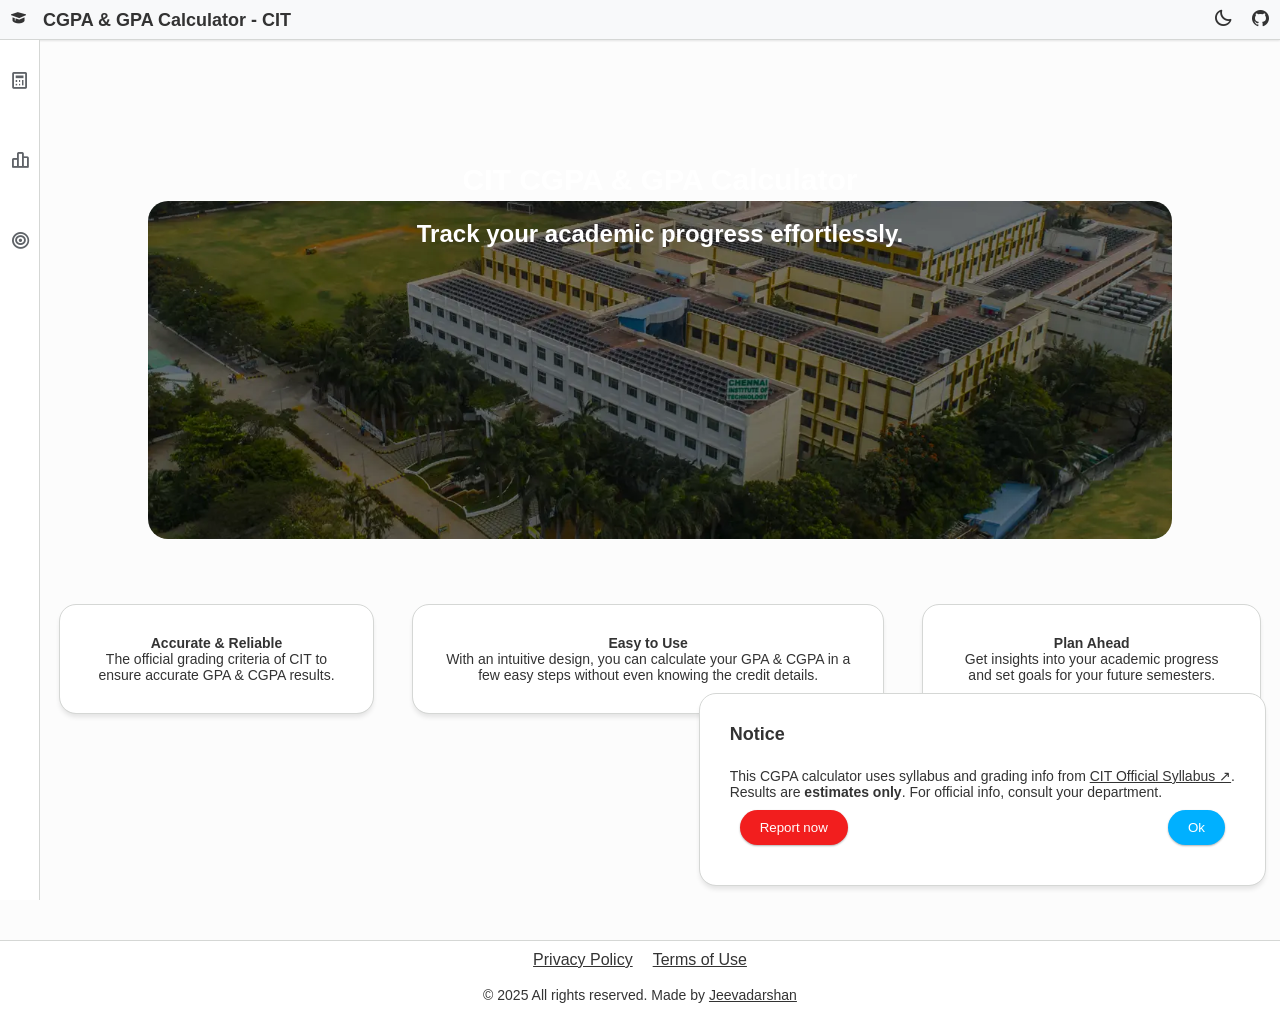
<file: index.html>
﻿<!DOCTYPE html>
<html lang="en">
<head>
    <meta charset="UTF-8">
    <meta name="viewport" content="width=device-width, initial-scale=1.0, user-scalable=yes" />
    <title> CIT GPA CGPA Calculator </title>

    <link rel="stylesheet" href="CSS/theme.css">
    <link rel="stylesheet" href="CSS/styles.css">

    <link rel="manifest" href="manifest.json">

    <meta name="theme-color" content="#333">
    <meta name="apple-mobile-web-app-status-bar-style" content="#333">
    <!-- Windows Phone -->
    <meta name="msapplication-navbutton-color" content="#333" />
    <!-- iOS Safari -->
    <meta name="mobile-web-app-capable" content="yes" />
    <meta name="apple-mobile-web-app-status-bar-style" content="black-translucent" />

    <link rel="icon" href="../Assets/logo.png?" type="image/png" alt="Logo">
    <link rel="sitemap" type="application/xml" title="Sitemap" href="/sitemap.xml" />
    <link href="https://unpkg.com/boxicons@2.1.4/css/boxicons.min.css" rel="stylesheet" />


    <meta name="description" content="Calculate your GPA and CGPA accurately using the official grading criteria of Chennai Institute of Technology (CIT). Easy-to-use, fast, and secure academic tool." />
    <meta name="keywords" content="CIT CGPA Calculator, CIT GPA Calculator, Chennai Institute of Technology, GPA Calculator, Engineering CGPA Tool, Academic Calculator CIT" />
    <meta name="robots" content="index, follow">
    <meta name="author" content="Jeevadarshan G" />

    <meta http-equiv="Content-Language" content="en">

    <link rel="canonical" href="https://citcgpa.vercel.app" />

    <meta name="robots" content="index, follow">

    <!-- Open Graph Meta Tags -->
    <meta property="og:title" content="CIT CGPA & GPA Calculator | Chennai Institute of Technology" />
    <meta property="og:description" content="Easily calculate your GPA and CGPA using the official grading criteria of Chennai Institute of Technology (CIT). Simple and fast academic tool." />
    <meta property="og:image" content="https://citcgpa.vercel.app/Assets/preview.webp" />
    <meta property="og:url" content="https://citcgpa.vercel.app" />
    <meta property="og:type" content="website" />
    <meta property="og:site_name" content="CIT CGPA & GPA Calculator" />

    <!-- Twitter Card Meta Tags -->
    <meta name="twitter:card" content="summary_large_image" />
    <meta name="twitter:title" content="CIT CGPA & GPA Calculator | Chennai Institute of Technology" />
    <meta name="twitter:description" content="Easily calculate your GPA and CGPA using the official grading criteria of Chennai Institute of Technology (CIT)." />
    <meta name="twitter:image" content="https://citcgpa.vercel.app/Assets/preview.webp" />

    <meta name="google-site-verification" content="HSWttJ8LSsZd2F2zaCjS6N4ME5k1YvwnCh5WyMWs0co" />

    <script type="application/ld+json">
        {
          "@context": "https://schema.org",
          "@type": "WebApplication",
          "name": "CIT CGPA & GPA Calculator",
          "url": "https://citcgpa.vercel.app",
          "description": "A CGPA & GPA calculator based on the official grading system of Chennai Institute of Technology.",
          "applicationCategory": "EducationApplication",
          "operatingSystem": "All",
          "image": "https://citcgpa.vercel.app/Assets/preview.webp",
          "creator": {
            "@type": "Person",
            "name": "Jeevadarshan G",
            "url": "https://jeevadarshan.github.io"
          }
        }
    </script>
    <!-- Google tag (gtag.js) -->
    <script async src="https://www.googletagmanager.com/gtag/js?id=G-VLDW3L7HKN"></script>
    <script>
        window.dataLayer = window.dataLayer || [];
        function gtag() { dataLayer.push(arguments); }
        gtag('js', new Date());
        gtag('config', 'G-VLDW3L7HKN');
    </script>

</head>

<body>
    <!-- Header -->
    <header>
        <div class="titleBar">
            <h1 style="font-size: 0.9rem;" id="title"><i class='bx bxs-graduation'></i> &nbsp; CGPA & GPA Calculator - CIT </h1>
            <div style="display: flex; flex-direction: row">
                <a style="cursor:pointer;" id="theme-btn" aria-label="Theme Toggle"><i class='bx bx-moon'></i></a>
                &nbsp;&nbsp;&nbsp;
                <a style="cursor:pointer;" href="https://github.com/JEEVADARSHAN/CGPA-Calculator" target="_blank" aria-label="View Source Code on Github"><i class='bx bxl-github'></i></a>
            </div>
        </div>

        <div class="sideBar">

            <div class="sideBarItem" onclick="UI('GPA')">
                <i id="i-1" class='bx bx-calculator'></i>
                <span class="sideBarText animate" data-animation="slideRight">GPA Calculator</span>
            </div>
            <div class="sideBarItem" onclick="UI('CGPA')">
                <i id="i-2" class='bx bx-bar-chart-alt-2'></i>
                <span class="sideBarText animate" data-animation="slideRight">CGPA Calculator</span>
            </div>
            <div class="sideBarItem" onclick="UI('Target')">
                <i id="i-3" class='bx bx-bullseye'></i>
                <span class="sideBarText animate" data-animation="slideRight">Target GPA</span>
            </div>

            <div class="overlay-min"></div>
        </div>

    </header>

    <!-- Content -->
    <main>

        <!-- Policy and Terms -->
        <input type="checkbox" id="privacy-checkbox" class="privacy-checkbox">
        <div class="privacy-popup">
            <div class="popup-content rndBox">
                <div class="box">
                    <h2>Privacy Policy</h2>
                    <label for="privacy-checkbox" class="close-btn"><i class='bx bx-x'></i></label>
                    <br />
                    <p>
                        We respect your privacy. This website is designed to operate with minimal data collection.
                        <br /><br />

                        <b>What We Do</b><br /><br />
                        1. We provide a CGPA calculator based on publicly available syllabus and grading criteria of Chennai Institute of Technology.<br /><br />
                        2. All CGPA calculations are performed locally in your browser — no personal data is transmitted to our servers.<br /><br />
                        3. We use <b>Google Analytics</b> to understand how users interact with our site. This helps us improve the user experience and website performance.<br /><br />

                        <b>About Google Analytics</b><br /><br />
                        1. Google Analytics collects anonymous usage information such as page views, time on site, and general device/browser data.<br /><br />
                        2. No personally identifiable information (such as name, student ID, marks, or IP address) is collected or stored by us.<br /><br />
                        3. You can learn more about how Google Analytics handles data here:
                        <a href="https://policies.google.com/technologies/partner-sites" target="_blank">Google Privacy & Terms</a>.<br /><br /><br />

                        <b>What We Don’t Do</b><br /><br />
                        1. We don’t ask for or store names, student IDs, marks, or any academic records.<br /><br />
                        2. We don’t sell, share, or trade any user data.<br /><br />
                        3. We don’t use cookies beyond what is required by Google Analytics.<br /><br />
                    </p>
                </div>
            </div>
        </div>

        <input type="checkbox" id="terms-checkbox" class="terms-checkbox">
        <div class="terms-popup">
            <div class="popup-content rndBox">
                <div class="box">
                    <h2>Disclaimer</h2>
                    <label for="terms-checkbox" class="close-btn"><i class='bx bx-x'></i></label>
                    <br />
                    <p>
                        1. This tool is not affiliated with, endorsed by, or connected to Chennai Institute of Technology (CIT) in any way.<br /><br />
                        2. The information provided here is for general informational and educational purposes only.<br /><br />
                        3. CGPA/GPA calculations shown on this site are only estimates. They are generated based on grading criteria publicly available on CIT’s official website at the time of development.<br /><br />
                        4. If CIT updates, modifies, or removes information from their official site, the calculation results on this tool may become outdated or inaccurate.<br /><br />
                        5. For official and accurate CGPA, grade, or academic information, students must refer directly to their department, examination office, or CIT’s official website.<br /><br />
                        6. The developer is not responsible for incorrect interpretations, outdated data, or decisions made based on the results displayed by this tool.
                        This tool does not influence, modify, or affect any student’s official marks or academic records.<br /><br />
                    </p>

                    <h2>Terms of Use</h2>
                    <br />
                    <p>
                        By using this website, you agree to the following:<br /><br />
                        1. You will use this tool only for personal, non-commercial academic assistance.<br /><br />
                        2. You understand that this tool is unofficial and meant as a guide, not an authority.<br /><br />
                        3. You agree to the use of Google Analytics for anonymous usage tracking as described in the Privacy Policy.<br /><br />
                        4. You will not copy, redistribute, or attempt to misuse the calculator or its logic for misleading purposes.<br /><br />
                    </p>
                </div>
            </div>
        </div>


        <!-- Intro -->
        <section id="Intro">
            <img src="Assets/01.webp" fetchpriority="high" alt="Chennai Institute of Technology" />
            <div class="text-overlay">
                <br />
                <h2>CIT CGPA & GPA Calculator</h2>
                <br />
                <h3>Track your academic progress effortlessly.</h3>
            </div>
            <br />
            <br />
            <div class="IntroTxt">
                <div class="rndBox container" style="margin: 1rem;">
                    <p>
                        <b>Accurate & Reliable</b><br />
                        The official grading criteria of CIT to ensure accurate GPA & CGPA results.
                    </p>
                </div>
                <div class="rndBox container" style="margin: 1rem;">
                    <p>
                        <b>Easy to Use</b><br />
                        With an intuitive design, you can calculate your GPA & CGPA in a few easy steps without even knowing the credit details.
                </div>
                <div class="rndBox container" style="margin: 1rem;">
                    <p>
                        <b>Plan Ahead</b><br />
                        Get insights into your academic progress and set goals for your future semesters.
                    </p>
                </div>

            </div>
            <br />
            <br />
        </section>


        <!-- GPA -->

        <section id="GPA" class="animate" data-animation="slideRight">
            <div class="rndBox">
                <h3>
                    Understanding Your GPA Result
                </h3>
                <br />
                <p>
                    Your GPA is calculated based on the grades you've received in your subjects, weighted by the credits of each subject. A higher GPA reflects better performance. Use your GPA to assess your academic progress and determine what steps you need to take to improve.
                </p>
            </div>
            <div class="rndBox container">

                <!-- Regulation Dropdown -->
                <label for="gpa-reg">Select Regulation:</label>
                <select id="gpa-reg" onchange="depDropdown('gpa')">
                    <option value="">Select Regulation</option>
                </select>


                <!-- Department Dropdown -->
                <label for="gpa-dep">Select Department:</label>
                <select id="gpa-dep" onchange="semDropdown('gpa')">
                    <option value="">Select Department</option>
                </select>


                <!-- Semester Dropdown -->
                <label for="gpa-sem">Select Semester:</label>
                <select id="gpa-sem" onchange="loadSubjects('gpa')">
                    <option value="">Select Semester</option>
                </select>

                <!-- GPA Table and Results -->
                <div id="gpa-table-div" style="display:none;">
                    <table id="gpa-table">
                        <thead>
                            <tr>
                                <th>Subject Code</th>
                                <th>Subject</th>
                                <th>Credits</th>
                                <th>Grade</th>
                            </tr>
                        </thead>
                        <tbody>
                            <!-- Dynamic content will go here -->
                        </tbody>
                    </table>
                </div>
                <button class="btn" onclick="calculate('gpa')">Calculate</button>
                <h3 id="final-gpa" style="visibility: hidden;">Your GPA: <span style="font-size: 1.3rem;"></span></h3>
            </div>
            <div class="rndBox">
                <h3>
                    How is Your GPA Calculated?
                </h3>
                <br />
                <p>
                    Your GPA is calculated by multiplying the grade points for each subject by the number of credits it carries. Then, the total grade points are divided by the total number of credits for that semester. For example, if you received an ‘A’ in a subject with 3 credits, that contributes 30 grade points to your GPA calculation (assuming ‘A’ equals 10 grade points).
                    <br />Here’s a simplified example for better understanding:<br />

                    <br /><b>Subject 1:</b> 3 credits, Grade O (10 points) → 3 * 10 = 30 grade points<br />

                    <br /><b>Subject 2:</b> 4 credits, Grade A (8 points) → 4 * 8 = 32 grade points<br />
                    <br />Total Grade Points = 62, Total Credits = 7<br />
                    <br />GPA = 62 / 7 = 8.86
                </p>
                <br />
                <br />
            </div>
        </section>

        <!-- CGPA -->

        <section id="CGPA" class="animate" data-animation="showText">
            <div class="rndBox">
                <h3>
                    Understanding Your CGPA:
                </h3>
                <p>
                    <br />While GPA measures your performance in one semester, CGPA calculates your overall academic performance throughout all completed semesters. It’s the weighted average of all your GPAs, taking into account the credits for each semester.
                    <br /><br />The formula for CGPA is:
                    <br />CGPA = (Total Grade Points in All Semesters) / (Total Credits in All Semesters)<br />
                    <br />This cumulative score gives you a complete picture of your academic performance.
                </p>
            </div>
            <div class="container rndBox">
                <!-- Regulation Dropdown -->
                <label for="cgpa-reg">Select Regulation:</label>
                <select id="cgpa-reg" onchange="depDropdown('cgpa')">
                    <option value="">Select Regulation</option>
                </select>

                <!-- Department Dropdown -->
                <label for="cgpa-dep">Select Department:</label>
                <select id="cgpa-dep" onchange="semDropdown('cgpa')">
                    <option value="">Select Department</option>
                </select>

                <!-- Completed Semester Dropdown -->
                <label for="cgpa-sem">Select Completed Semester:</label>
                <select id="cgpa-sem" onchange="loadSubjects('cgpa',true)">
                    <option value="">Select Completed Semester</option>
                </select>

                <!-- Table to display Subjects -->
                <div id="cgpa-table-div" style="display:none;">
                    <table id="cgpa-table">
                        <thead>
                            <tr>
                                <th>Subject Code</th>
                                <th>Subject</th>
                                <th>Credits</th>
                                <th>Grade</th>
                            </tr>
                        </thead>
                        <tbody>
                            <!-- Dynamic rows will go here -->
                        </tbody>
                    </table>
                </div>

                <button class="btn" onclick="calculate('cgpa')">Calculate CGPA</button>
                <h3 id="cgpa-result" style="visibility: hidden; padding: 1rem;">Your CGPA: <span style="font-size: 1.3rem;"></span></h3>
            </div>
        </section>


        <!-- Target -->

        <section id="Target" class="animate" data-animation="slideLeft">
            <div class="rndBox">
                <h3>
                    Setting a Target GPA for Success:
                </h3>
                <p>
                    <br />
                    Setting an academic target GPA is a great way to stay focused and motivated. Whether you’re aiming to improve your performance or maintain a strong GPA for a scholarship, knowing exactly what GPA you need to achieve your desired CGPA can help you plan accordingly.
                </p>
            </div>
            <div class="rndBox container">
                <h3>Target CGPA Calculator</h3>

                <!-- Reusing dropdowns with same IDs -->
                <label for="target-reg">Select Regulation:</label>
                <select id="target-reg" onchange="depDropdown('target')" class="dropdown">
                    <option value="">Select Regulation</option>
                </select>

                <label for="target-dep">Select Department:</label>
                <select id="target-dep" onchange="semDropdown('target')" class="dropdown">
                    <option value="">Select Department</option>
                </select>

                <label for="target-semester">Select Current Semester:</label>
                <select id="target-sem" class="dropdown">
                    <option value="">Select Semester</option>
                </select>

                <label for="currentCGPA">Your Current CGPA:</label>
                <input type="number" id="currentCGPA" class="inputBox" step="0.01" min="0" max="10" />

                <label for="targetCGPA">Your Target CGPA:</label>
                <input type="number" id="targetCGPA" class="inputBox" step="0.01" min="0" max="10" />

                <div style="padding:2rem; gap: 0.5rem;">
                    <button class="btn" onclick="calculateTargetGPA()">Calculate Required GPA</button>

                    <h3 id="requiredGPAResult" style="display:none; padding: 1rem;">You need an average GPA of <span style="font-size:1.2rem;"></span> in your remaining semesters.</h3>
                </div>
            </div>
        </section>


        <!-- Toast -->
        <div id="toast" class="toast">
            <h4>Notice</h4>
            <br />
            <p>
                This CGPA calculator uses syllabus and grading info from
                <a class="links" href="https://www.citchennai.edu.in/academics/curriculum-syllabus/" target="_blank">CIT Official Syllabus ↗</a>.<br>
                Results are <b>estimates only</b>. For official info, consult your department.<br>

            </p>
            <div class="row">
                <button class="onError" onclick="window.open('https://forms.gle/VyUahxUm4M61dtLL6', '_blank')">
                    Report now
                </button>
                <button onclick="document.getElementById('toast').remove()">Ok</button>
            </div>

        </div>


        <!-- Report -->
        <div class="floatBtn">
            <button class="onError"><i class='bx bxs-message-error'></i></button>
        </div>

    </main>

    <!-- Footer -->

    <footer class="footer">
        <div style="display: flex; flex-direction: row; justify-content: center;">
            <label for="privacy-checkbox" class="privacy">Privacy Policy</label>
            <label for="terms-checkbox" class="terms">Terms of Use</label>
        </div>
        <p>&copy; 2025 All rights reserved. Made by <a href="https://jeevadarshan.github.io" target="_blank">Jeevadarshan</a></p>
    </footer>


    <script src="JS/main.js"></script>
    <script src="JS/popup.js"></script>
    <script>
        // Show popup if offline
        function checkOnlineStatus() {
            if (!navigator.onLine) {
                createPopup("You are offline. Some features may not work.", "warning");
            }
        }

        // Listen for offline/online events
        window.addEventListener("offline", () => {
            checkOnlineStatus();
        });

        window.addEventListener("online", () => {
            createPopup("Back online! All features are available.", "success");
        });

        // Initial check when app loads
        checkOnlineStatus();


    </script>
</body>
</html>
</file>
<file: CSS/theme.css>
/* ============ LIGHT THEME ========== */
:root {
    --white: #fff;
    --black: #000;

    --background: #fcfcfc;
    --surface1: #F8F9FA;
    --surface2: #FFFFFF;
    --primary: #00b0ff;

    --onBackground: #333;
    --onSurface: #5F6368;
    --onPrimary: #202124;

    --onError: #F21E1E;
    
    --outline: #d5d7d5;
}

/* ========= DARK THEME ============ */
[data-theme="dark"] {
    --white: #fff;
    --black: #000;

    --background: #131314;
    --surface1: #1e1f20;
    --surface2: #1F1F1F;
    --primary: #00b0ff;

    --onBackground: #fff;
    --onSurface: #9AA0A6;
    --onPrimary: #E8EAED;

    --onError: #F21E1E;

    --outline: #353737
}
</file>
<file: CSS/styles.css>
﻿html {
    font-size: calc(15px + 0.390625vw);
    background-color: var(--background);
    transition: all 0.3s ease-in-out;
}

* {
    margin: 0;
    padding: 0;
    box-sizing: border-box;
    scroll-behavior: smooth;
    font-family: 'Poppins', sans-serif;
}

h1, h2, h3, h4, p ,a{
    color: var(--onBackground);
    word-wrap: normal;
    white-space: normal;
    text-decoration: none;
}
h1 {font-size: 1.8rem;}
h2 {font-size: 1.5rem;}
h3 {font-size: 1.2rem;}
h4 {font-size: 0.9rem;}
h7 {font-size: 0.5rem;}
p {
    font-size: 0.7rem;
}
span{font-size: 0.7rem;}

.animate {
    opacity: 0;
}

    .animate.in-view.slideRight {
        animation: slideRight 1s ease forwards;
    }

    .animate.in-view.slideLeft {
        animation: slideLeft 1s ease forwards;
    }

    .animate.in-view.slideTop {
        animation: slideTop 1s ease forwards;
    }

    .animate.in-view.slideBottom {
        animation: slideBottom 1s ease forwards;
    }

    .animate.in-view.showText {
        animation: showText 0.5s linear forwards;
    }
@keyframes showText {
    100% {
        opacity: 1;
    }
}
@keyframes slideRight {
    0% {
        transform: translateX(-100px);
        opacity: 0;
    }

    100% {
        transform: translateX(0px);
        opacity: 1;
    }
}
@keyframes slideLeft {
    0% {
        transform: translateX(100px);
        opacity: 0;
    }

    100% {
        transform: translateX(0px);
        opacity: 1;
    }
}


button {
    overflow: hidden;
    border-radius: 1rem;
    padding: 0.5rem 1rem;
    margin: 2rem 0 2rem 0;
    background: var(--primary);
    color: var(--white);
    box-shadow: 0px 1px 2px rgba(0, 0, 0, 0.3);
    border: none;
    cursor: pointer;
    transition: transform 0.4s, background 0.8s ease;
    background-position: center;
}
    button:hover {
        transform: translateY(-1px);
        background: #2196f3 radial-gradient(circle, transparent 1%, #00b0ff 1%) center/15000%;
    }

    button:active {
        background-color: #2196f3;
        background-size: 100%;
        transition: background 0s;
    }

.floatBtn {
    position: fixed;
    display: flex;
    border-radius: 50%;
    bottom: 25px;
    right: 20px;
    z-index: 8;
}

    .floatBtn button {
        height: 35px;
        width: 35px;
        margin: 0;
        padding: 0.5rem;
        border-radius: 50%;
        outline: 1px solid var(--outline);
        box-shadow: 0 4px 5px rgba(0, 0, 0, 0.1);
    }


section{
    min-height: 100vh;
}


/*========== SCROLL BAR ==========*/
::-webkit-scrollbar-button {
    display: none;
}


/*========== MAIN ==========*/

main {
    margin: 40px 0 0 40px;
    overflow-x: hidden;
}

/*========== FOOTER ==========*/


.footer {
    width: 100%;
    text-align: center;
    background-color: var(--surface2);
    z-index: 8;
    border-top: 1px solid var(--outline);
}
.footer p{
    color: var(--onBackground);
    padding: 0.4rem;
}
.footer label{
    text-decoration: underline;
    cursor: pointer;
    color: var(--onBackground);
    font-size: 0.8rem;
}
    .footer a {
        color: var(--onBackground);
        text-decoration: underline;
    }

/* Popup styles (hidden by default) */
.privacy-checkbox, .terms-checkbox {
    display: none;
}

.privacy-popup, .terms-popup {
    display: none;
    position: fixed;
    top: 0;
    left: 0;
    width: 100%;
    height: 100%;
    background-color: rgba(0, 0, 0, 0.5);
    backdrop-filter: blur(5px);
    -webkit-backdrop-filter: blur(5px);
    justify-content: center;
    z-index: 1000;
    overflow: auto;
    pointer-events: none;
}

.popup-content {
    margin: 1rem;
    position: relative;
}

    .popup-content .box {
        overflow: auto;
        pointer-events: all;
        scrollbar-width: none;
        -ms-overflow-style: none;
    }

    .popup-content .box ::-webkit-scrollbar-button {
        display: none;
    }

    .privacy-popup div::-webkit-scrollbar, .terms-popup::-webkit-scrollbar {
        display: none;
    }

.privacy-popup .close-btn, .terms-popup .close-btn {
    font-size: 2rem;
    position: absolute;
    top: 1rem;
    right: 1rem;
    width: 2rem;
    height: 2rem;
    color: red;
    cursor: pointer;
    padding: 0;
    border-radius: 25%;
    transition: 0.1s all ease;
}
        .privacy-popup .close-btn:hover, .terms-popup .close-btn:hover {
            background: color-mix(in srgb, var(--primary) 12%, transparent);
        }

/* Show popup when checkbox is checked */
.privacy-checkbox:checked ~ .privacy-popup, .terms-checkbox:checked ~ .terms-popup {
    display: flex;
}


/*========== HEADER ==========*/

.titleBar {
    display: flex;
    flex-direction: row;
    position: fixed;
    top: 0px;
    left: 0px;
    height: 40px;
    width: 100%;
    padding: 0.5rem;
    align-items: center;
    justify-content: space-between;
    border-bottom: 1px solid var(--outline);
    box-shadow: 0 1px 2px rgba(0, 0, 0, 0.1);
    background: var(--surface1);
    z-index: 8;
    transition: all 0.5s ease-in-out;
}

.sideBar {
      position: fixed;
      top: 40px;
      left: 0;
      height: calc(100vh - 40px);
      width: 40px;
      background: var(--surface2);
      color: var(--onSurface);
      overflow: hidden;
      display: flex;
      flex-direction: column;
      border-right: 1px solid var(--outline);
      transition: all 0.3s ease;
      z-index: 999;
}

    .sideBar:hover {
        width: 25vw;
    }
        .sideBar:hover ~ .overlay {
            visibility: visible;
            opacity: 1;
        }
        .sideBar:hover .sideBarText {
            opacity: 1;
        }

.sideBarItem {
    display: flex;
    align-items: center;
    gap: 1rem;
    padding: 1rem 0.5rem;
    cursor: pointer;
    border-radius: 16px;
    margin: 0.5rem 0;
    transition: all 0.3s ease-in-out;
}

    .sideBarItem:hover,
    .sideBarItem:has(.bx.selected) {
        background: color-mix(in srgb, var(--primary) 12%, transparent);
        cursor: pointer;
        transform: scale(0.99);
        color: var(--onBackground);
    }
        .sideBarItem:hover span,
        .sideBarItem:has(.bx.selected) span {
            color: var(--onBackground);
        }

    .sideBarText {
        opacity: 0;
        color: var(--onSurface);
        white-space: nowrap;
        overflow: hidden;
        transition: opacity 0.25s ease 0.1s;
    }

.overlay-min {
    position: fixed;
    top: 40px;
    left: 0;
    height: 100%;
    width: 100%;
    opacity: 0;
    z-index: 9;
    background-color: rgb(0,0,0,0.3);
    transition: all 0.5s;
    pointer-events: none;
    visibility: hidden;
    backdrop-filter: blur(10px);
    -webkit-backdrop-filter: blur(10px);
}


/* ========= OVERLAY ===========*/

.overlay {
    position: fixed;
    top: 0;
    left: 0;
    height: 100%;
    width: 100%;
    opacity: 0;
    z-index: 9;
    background-color: rgb(0,0,0,0.3);
    transition: all 0.5s;
    pointer-events: none;
    visibility: hidden;
    backdrop-filter: blur(10px);
    -webkit-backdrop-filter: blur(10px);
}

.overlay.show{
    visibility: visible;
    opacity:1;
    pointer-events:auto;
    z-index:100;
}


/* ========= POPUP ===========*/
.popup {
    position: absolute;
    top: 50%;
    left: 50%;
    transform: translate(-50%, -50%) !important;
    display: flex;
    flex-direction: column;
    background: var(--surface1);
    color: var(--onSurface);
    width: 30%;
    height: 40%;
    padding: 20px;
    justify-content: center;
    border-radius: 32px;
    box-shadow: 0 26px 58px 0 rgba(0, 0, 0, 0.22), 0 5px 14px 0 rgba(0, 0, 0, 0.18);
    transform: scale(0.7);
    opacity: 0;
    transition: opacity 0.3s ease, transform 0.3s ease;
}

    .popup.show {
        opacity: 1;
        transform: scale(1);
    }

    .popup button {
        width: 100%;
        padding: 10px;
        margin: 0;
    }

    .popup div {
        width: 100%;
        display: flex;
        flex-direction: column;
        text-align: center;
        align-items: center;
    }


/* ========= TOAST ===========*/
.toast {
    position: fixed;
    display: flex;
    flex-direction: column;
    bottom: 15px;
    right: 15px;
    background: var(--surface2);
    border-radius: 16px;
    padding: 1.5rem;
    box-shadow: 0 4px 5px rgba(0, 0, 0, 0.1);
    transition: all 1s;
    outline: 1px solid var(--outline);
    z-index: 10;
}
.toast button{
    margin: 0.5rem;
}
.onError {
    background-color: var(--onError);
    display: flex;
    justify-content: center;
    align-items: center;
}
    .onError:hover {
        background: #D40000 radial-gradient(circle, transparent 1%, #F21E1E 1%) center/15000%;
    }

.toast .links{
    text-decoration: underline;
}
    .toast .row {
        display: flex;
        flex-direction: row;
        width: 100%;
        justify-content: space-between;
    }

/*========== INTRO ==========*/

#Intro{
    display: block;
}
#GPA, #CGPA, #Target{
    display: none;
}

.container {
    max-width: 70vw;
    padding: 2rem;
    text-align: center;
    margin: 2rem auto;
}
#Intro {
    display: flex;
    flex-direction: column; 
    justify-content: center;
    align-items: center;
    text-align: center; 
    position: relative; 
}

    #Intro img {
        width: 80vw;
        border-radius: 1rem;
    }

.text-overlay {
    position: absolute; 
    top: 5rem;
    width: 100%;
    text-align: center;
    z-index: 4;
}
#Intro h2, #Intro h3{
    color: white;
}
.IntroTxt {
    display: flex;
    flex-direction: row;
}


/*========== WIDGETS ==========*/

label{
    color: var(--onBackground);
    padding: 0.5rem;
}

select, input {
    padding: 0.3rem;
    border: 2px solid #ddd;
    background: var(--white);
    transition: all 1s;
    font-size: 0.7rem;
}

option {
    display: flex;
    justify-content: flex-start;
    border: 2px solid #ddd;
    background: #eee;
    padding: 0.5rem;
    transition: 0.4s;
    font-size: 0.7rem;
}

    option:first-of-type {
        border-radius: 8px 8px 0 0;
    }

    option:last-of-type {
        border-radius: 0 0 8px 8px;
    }

    option:not(option:last-of-type) {
        border-bottom: none;
    }

    option:nth-of-type(odd) {
        background: #fff;
    }

    option:hover,
    option:focus {
        background: #1e90ff;
    }

selectedcontent .icon {
    display: none;
}

.rndBox {
    display: flex;
    flex-direction: column;
    background-color: var(--surface2);
    border-radius: 16px;
    padding: 1.5rem;
    margin: 1rem;
    box-shadow: 0 4px 5px rgba(0, 0, 0, 0.1);
    transition: all 1s;
    outline: 1px solid var(--outline);
}
.container.rndBox{
    margin: 1rem auto;
}

table {
    overflow: hidden;
    width: 100%;
    margin-top: 1rem;
    margin-bottom: 1rem;
    border-collapse: collapse;
}

th, td {
    background-color: #fff;
    padding: 10px;
    text-align: left;
    border: 1px solid #ddd;
    font-size: 0.7rem;
}

#gpa-table h3{
    padding: 1rem;
}


/*========== MOBILE ==========*/


@media (max-width: 767px) {
    main {
        margin-left: 0;
    }

    /*========== OTHER ==========*/

    .footer {
        margin-bottom: 4rem;
    }

    /*========== HEADER ==========*/
    #menu{
        display: none;
    }
    .titleBar {
        left: 0;
        width: 100vw;
        align-items: center;
        padding: 0.5rem;
        z-index:999;
    }
    .sideBar{
        background-color: var(--surface2);
        position: fixed;
        bottom: 0;
        top: auto;
        padding:0.5rem;
        height: 4rem;
        width: 100vw;
        flex-direction: row;
        justify-content: space-evenly;
        border-top: 1px solid var(--outline);
    }

    .sideBarItem {
        color: #b3b3b3;
        display: flex;
        flex-direction: column;
        padding: 0;
        margin: 0;
        gap:0;
    }
        .sideBarItem:hover {
            background-color: transparent;
        }

    .sideBarText{
        margin: 0;
        opacity:1;
        color: #b3b3b3;
    }
    .sideBar:hover{
        height: 4rem;
        width: 100vw;
    }
    .bx {
        padding: 0.25rem;
        transition: all.5s;
    }
        .bx.selected {
            border-radius: 1rem;
            background-color: color-mix(in srgb, var(--primary) 50%, transparent);
            padding-left: 1rem;
            padding-right: 1rem;
            color: var(--onBackground)
        }
    .sideBarItem:hover, .sideBarItem:has(.bx.selected) {
        background: transparent;
        transform: scale(1);
    }

    .titleBar h3{
        font-size: .9rem;
    }

    /*========== INTRO ==========*/


    #Intro h2{
        font-size: 1rem;
    }
    #Intro h4{
        font-size: 0.8rem;
    }
    .IntroTxt {
        flex-direction: column;
    }
    #Intro img {
        height: 50vh;
        object-fit: cover;
        border-radius: 1rem;
        width: calc(100vw - 1rem);
    }

    /*========== WIDGETS ==========*/

    .container {
        max-width: 100%;
        width: calc(100vw - 1rem);
        padding: 1rem;
    }
    #gpa-table {
        overflow-x: scroll;
        -webkit-overflow-scrolling: touch;
    }
        #gpa-table::-webkit-scrollbar {
            display: none;
        }
        #gpa-table h3, #gpa-table span{
            font-size: 1rem;
        }

    #subjectsTableCGPA {
        overflow-x: scroll;
        -webkit-overflow-scrolling: touch;
    }

        #subjectsTableCGPA::-webkit-scrollbar {
            display: none;
        }
    #subjectsTableCGPA h3{
        font-size: 1rem;
    }

    .popup{
        width:90%;
        height: auto;
    }

    .floatBtn{
        bottom: 4.3rem;
    }
    .toast{
        bottom: 4.2rem;
        right:auto;
    }
}
</file>
